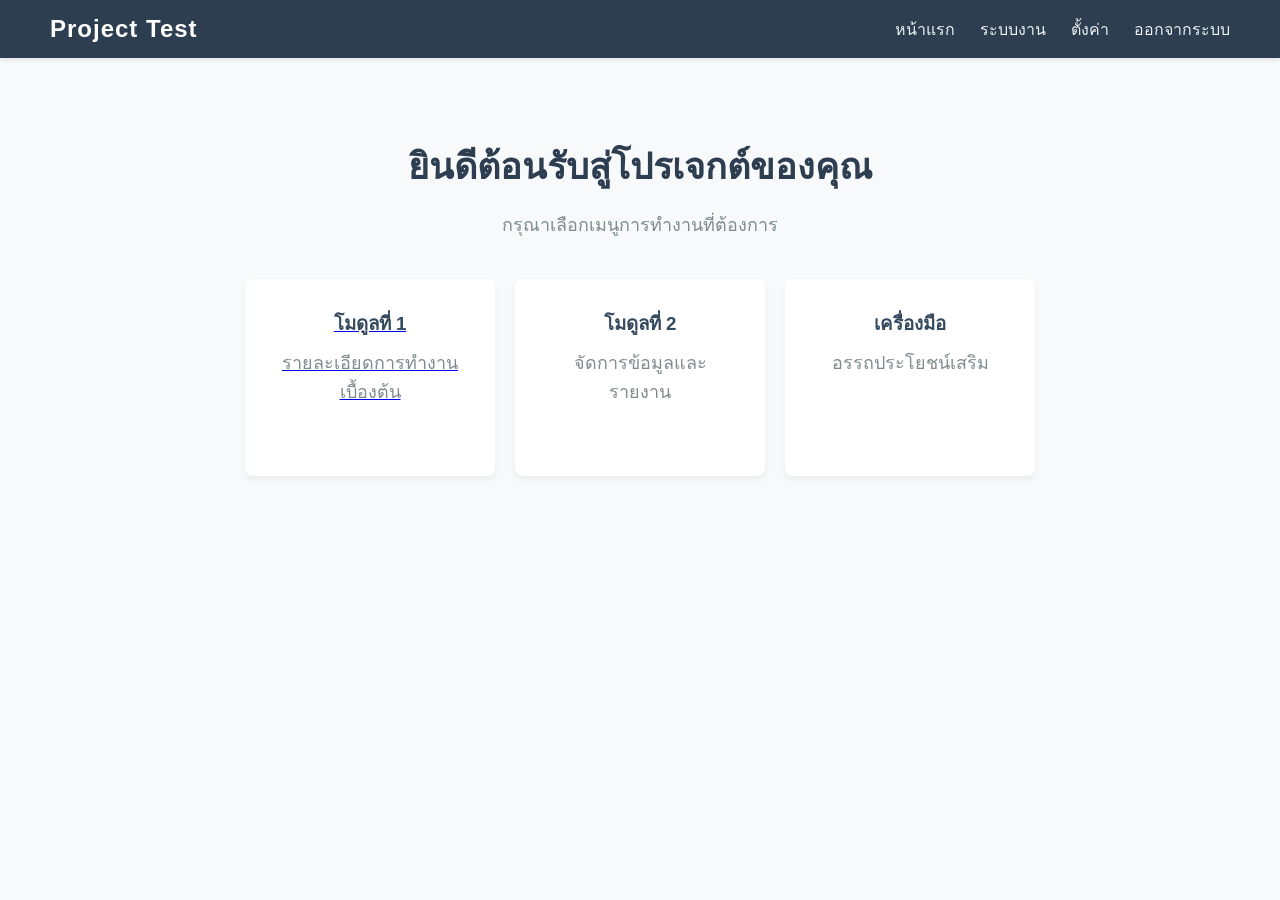
<file: index.html>
<!DOCTYPE html>
<html lang="th">
<head>
    <meta charset="UTF-8">
    <meta name="viewport" content="width=device-width, initial-scale=1.0">
    <title>Project Test - Main Menu</title>
    <style>
        /* รีเซ็ตค่าพื้นฐาน */
        * {
            margin: 0;
            padding: 0;
            box-sizing: border-box;
            font-family: 'Segoe UI', Tahoma, Geneva, Verdana, sans-serif;
        }

        body {
            background-color: #f8f9fa;
            color: #333;
        }

        /* การตั้งค่า Navigation Bar */
        .navbar {
            display: flex;
            justify-content: space-between; /* ดันโลโก้กับเมนูให้อยู่ห่างกัน */
            align-items: center; /* จัดให้อยู่กึ่งกลางแนวตั้ง */
            background-color: #2c3e50;
            padding: 15px 50px;
            color: white;
            box-shadow: 0 2px 5px rgba(0,0,0,0.1);
        }

        .navbar-brand {
            font-size: 24px;
            font-weight: bold;
            letter-spacing: 1px;
            cursor: pointer;
        }

        .nav-links {
            list-style: none;
            display: flex;
            gap: 25px;
        }

        .nav-links li a {
            color: #ecf0f1;
            text-decoration: none;
            font-size: 16px;
            font-weight: 500;
            transition: color 0.3s ease;
        }

        .nav-links li a:hover {
            color: #3498db; /* เปลี่ยนสีเมื่อเอาเมาส์ชี้ */
        }

        /* การตั้งค่าส่วนเนื้อหาหลัก (Main Menu) */
        .main-content {
            text-align: center;
            padding: 80px 20px;
        }

        .main-content h1 {
            font-size: 36px;
            color: #2c3e50;
            margin-bottom: 15px;
        }

        .main-content p {
            font-size: 18px;
            color: #7f8c8d;
            margin-bottom: 40px;
        }

        /* ปุ่มเมนูจำลอง */
        .menu-grid {
            display: flex;
            justify-content: center;
            gap: 20px;
            flex-wrap: wrap;
        }

        .menu-card {
            background-color: white;
            padding: 30px;
            border-radius: 8px;
            width: 250px;
            box-shadow: 0 4px 6px rgba(0,0,0,0.05);
            transition: transform 0.3s ease, box-shadow 0.3s ease;
            cursor: pointer;
        }

        .menu-card:hover {
            transform: translateY(-5px); /* เด้งขึ้นเล็กน้อยเมื่อเอาเมาส์ชี้ */
            box-shadow: 0 6px 12px rgba(0,0,0,0.1);
        }

        .menu-card h3 {
            margin-bottom: 10px;
            color: #34495e;
        }
    </style>
</head>
<body>

    <nav class="navbar">
        <div class="navbar-brand">Project Test</div>
        <ul class="nav-links">
            <li><a href="#">หน้าแรก</a></li>
            <li><a href="#">ระบบงาน</a></li>
            <li><a href="#">ตั้งค่า</a></li>
            <li><a href="#">ออกจากระบบ</a></li>
        </ul>
    </nav>

    <main class="main-content">
        <h1>ยินดีต้อนรับสู่โปรเจกต์ของคุณ</h1>
        <p>กรุณาเลือกเมนูการทำงานที่ต้องการ</p>
        <div class="menu-grid">
            <a href="module1.html">
                <div class="menu-card">
                    <h3>โมดูลที่ 1</h3>
                    <p>รายละเอียดการทำงานเบื้องต้น</p>
                </div>
            </a>
            <div class="menu-card">
                <h3>โมดูลที่ 2</h3>
                <p>จัดการข้อมูลและรายงาน</p>
            </div>
            <div class="menu-card">
                <h3>เครื่องมือ</h3>
                <p>อรรถประโยชน์เสริม</p>
            </div>
        </div>
    </main>

</body>
</html>
</file>
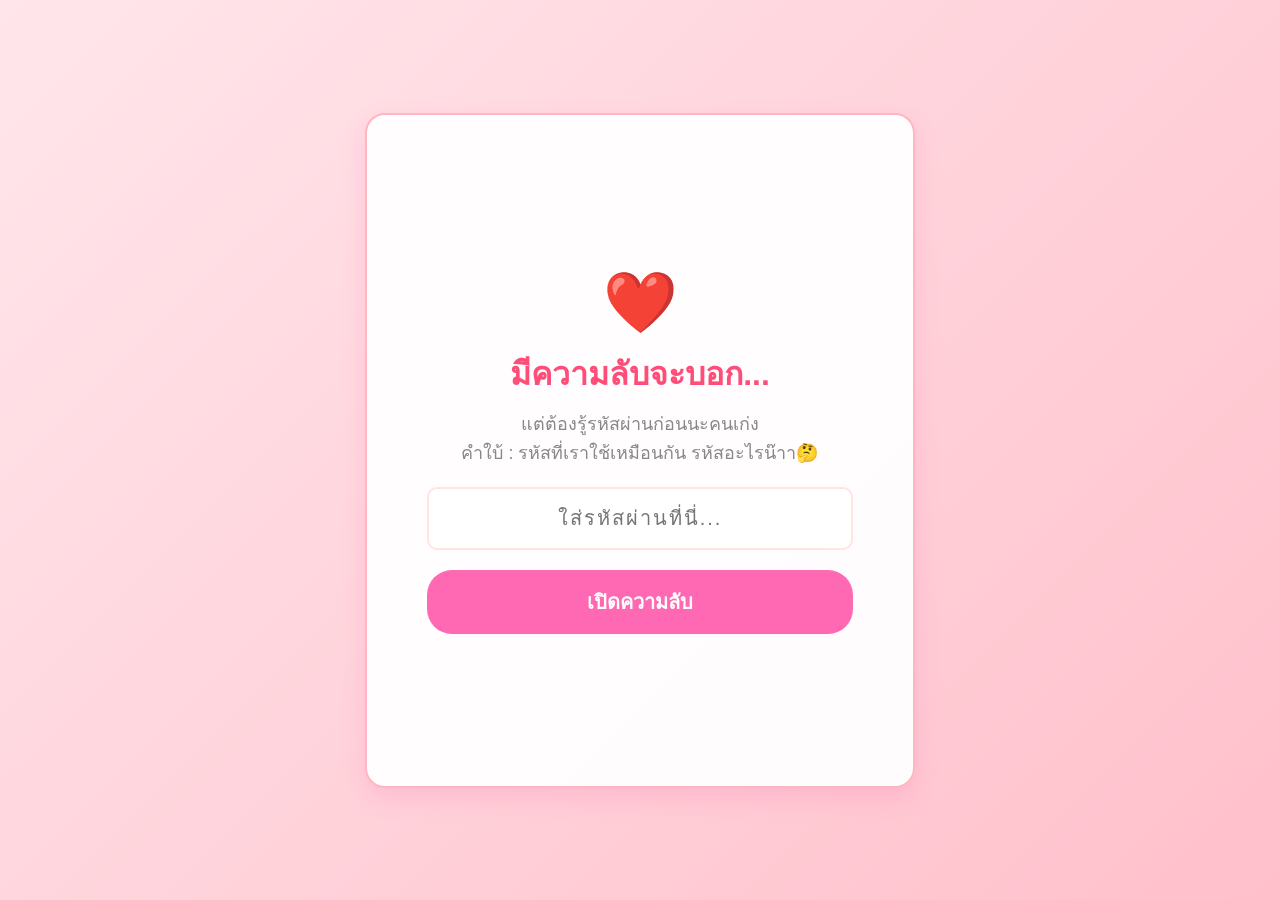
<file: modul1.html>
<!DOCTYPE html>
<html lang="th">
<head>
    <meta charset="UTF-8">
    <meta name="viewport" content="width=device-width, initial-scale=1.0">
    <link rel="stylesheet" href="module1.css">
    <title>NongNutKub 😘</title>
</head>
<body>

    <div id="heart-container"></div>

    <div class="login-box">
        
        <div id="step-1" class="fade-content" style="opacity: 1;">
            <div class="heart-icon">❤️</div>
            <h2>มีความลับจะบอก...</h2>
            <p>แต่ต้องรู้รหัสผ่านก่อนนะคนเก่ง</p>
            <p class="hint">คำใบ้ : รหัสที่เราใช้เหมือนกัน รหัสอะไรน๊าา🤔</p>
            
            <div class="input-group">
                <input type="password" id="secret-password" placeholder="ใส่รหัสผ่านที่นี่...">
            </div>
            
            <button class="btn-submit" onclick="checkPassword()">เปิดความลับ</button>
            <p id="error-message">รหัสยังไม่ถูกน้า ลองนึกดูดีๆ 😘</p>
        </div>

        <div id="step-2" class="fade-content" style="opacity: 0; display: none;">
            <div class="letter-container">
                <div class="letter-greeting">ถึง... น้องนัด ตัวเล็กของเค้า</div>
                <p class="letter-body">
                    ขอบคุณที่เข้ามาในชีวิตของเค้านะะ การมีน้องนัดคือสิ่งที่ดีที่สุดในชีวิตเค้าเลย 
                    อยากให้น้องนัดอยู่ในทุกช่วงชีวิตเลยย รักนะค้าบบ 😘
                </p>
                <div class="letter-signature">จาก... น้องกั๊ก 💖</div>
            </div>
        </div>

    </div>

    <script>
        function checkPassword() {
            // ตั้งรหัสผ่านที่นี่
            const correctPassword = "1234"; 
            
            const inputPassword = document.getElementById('secret-password').value;
            const errorMessage = document.getElementById('error-message');
            const step1 = document.getElementById('step-1');
            const step2 = document.getElementById('step-2');
            const loginBox = document.querySelector('.login-box'); // ปรับให้กระชับขึ้น

            if (inputPassword === correctPassword) {
                // ซ่อนข้อความแจ้งเตือน
                errorMessage.style.display = "none";

                // 1. ทำให้ส่วนแรกลดความสว่างลง (Fade Out)
                step1.style.opacity = "0";

                // 2. รอให้ Fade out เสร็จ ค่อยสลับเนื้อหา
                setTimeout(() => {
                    step1.style.display = "none"; 
                    step2.style.display = "block"; 
                    loginBox.style.height = "45%";
                    
                    // ปล่อยให้เบราว์เซอร์จัด Layout แป๊บนึง แล้วค่อย Fade in
                    setTimeout(() => {
                        step2.style.opacity = "1";
                    }, 50);

                    // 3. เริ่มปล่อยหัวใจให้ลอยขึ้นมา
                    createFloatingHearts();
                }, 800);

            } else {
                errorMessage.style.display = "block";
                document.getElementById('secret-password').value = ""; 
            }
        }

        function createFloatingHearts() {
            const container = document.getElementById('heart-container');
            const numberOfHearts = 200; // จำนวนหัวใจที่จะให้ลอยขึ้นมา

            for (let i = 0; i < numberOfHearts; i++) {
                setTimeout(() => {
                    const heart = document.createElement('div');
                    heart.innerHTML = '❤️';
                    heart.classList.add('floating-heart');
                    
                    // สุ่มตำแหน่งซ้าย-ขวา
                    heart.style.left = Math.random() * 100 + 'vw';
                    
                    // สุ่มขนาดหัวใจ
                    heart.style.fontSize = (Math.random() * 20 + 20) + 'px';
                    
                    // สุ่มความเร็วในการลอย (ระหว่าง 3 ถึง 6 วินาที)
                    heart.style.animationDuration = (Math.random() * 3 + 3) + 's';

                    container.appendChild(heart);

                    // ลบหัวใจทิ้งเมื่อลอยพ้นจอไปแล้ว (ลดการใช้หน่วยความจำ)
                    setTimeout(() => {
                        heart.remove();
                    }, 6000);

                }, i * 150); // ค่อยๆ ปล่อยหัวใจออกมาทีละดวง
            }
        }
    </script>

</body>
</html>
</file>
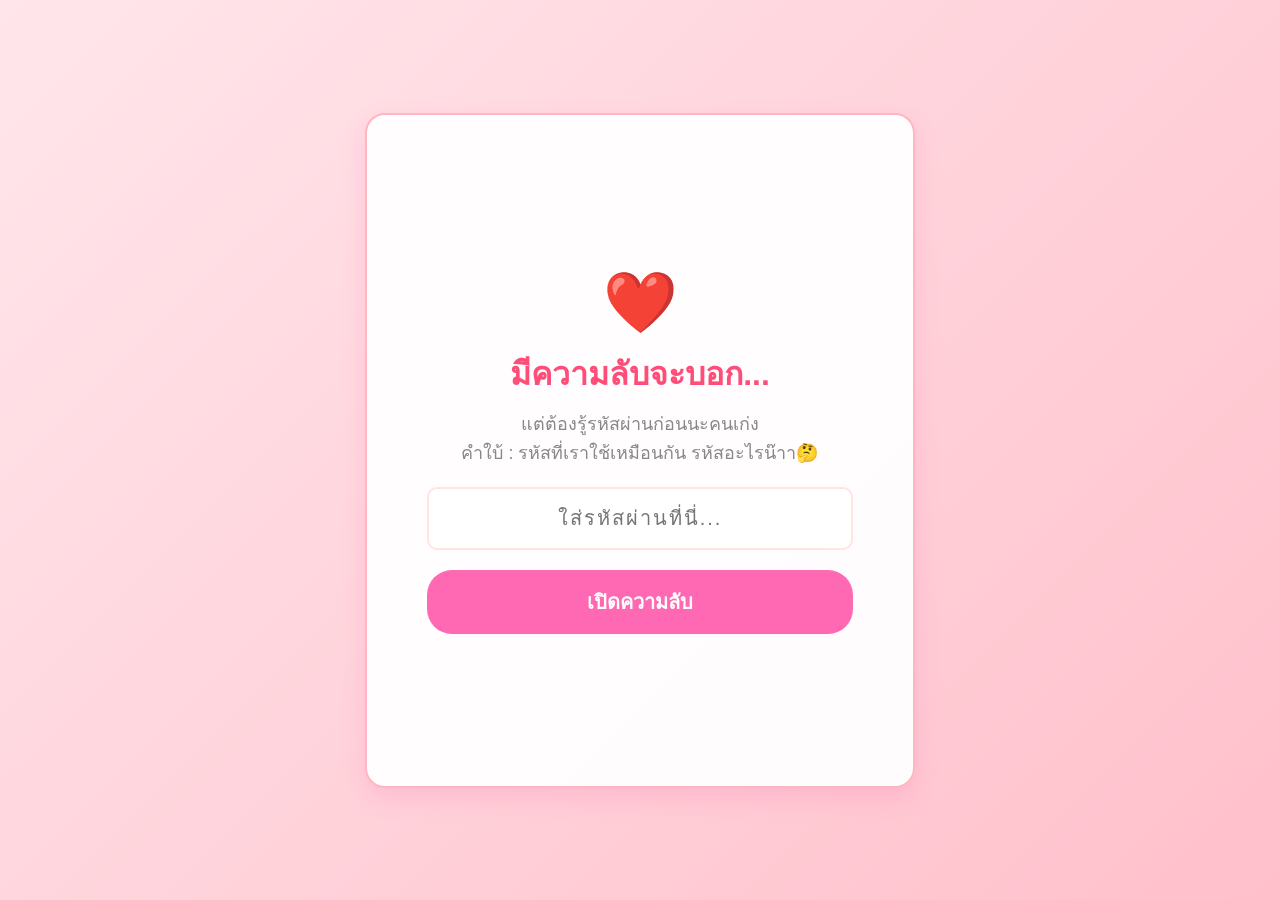
<file: module1.html>
<!DOCTYPE html>
<html lang="th">
<head>
    <meta charset="UTF-8">
    <meta name="viewport" content="width=device-width, initial-scale=1.0">
    <link rel="stylesheet" href="module1.css">
    <title>NongNutKub 😘</title>
</head>
<body>

    <div id="heart-container"></div>

    <div class="login-box">
        
        <div id="step-1" class="fade-content" style="opacity: 1;">
            <div class="heart-icon">❤️</div>
            <h2>มีความลับจะบอก...</h2>
            <p>แต่ต้องรู้รหัสผ่านก่อนนะคนเก่ง</p>
            <p class="hint">คำใบ้ : รหัสที่เราใช้เหมือนกัน รหัสอะไรน๊าา🤔</p>
            
            <div class="input-group">
                <input type="password" id="secret-password" placeholder="ใส่รหัสผ่านที่นี่...">
            </div>
            
            <button class="btn-submit" onclick="checkPassword()">เปิดความลับ</button>
            <p id="error-message">รหัสยังไม่ถูกน้า ลองนึกดูดีๆ 😘</p>
        </div>

        <div id="step-2" class="fade-content" style="opacity: 0; display: none;">
            <div class="letter-container">
                <div class="letter-greeting">ถึง... น้องนัด ตัวเล็กของเค้า</div>
                <p class="letter-body">
                    ขอบคุณที่เข้ามาในชีวิตของเค้านะะ การมีน้องนัดคือสิ่งที่ดีที่สุดในชีวิตเค้าเลย 
                    อยากให้น้องนัดอยู่ข้างๆเค้าแบบนี้ในทุกช่วงชีวิตเลยย รักนะค้าบบ 😘
                </p>
                <div class="letter-signature">จาก... น้องกั๊ก 💖</div>
            </div>
        </div>

    </div>

    <script>
        function checkPassword() {
            // ตั้งรหัสผ่านที่นี่
            const correctPassword = "157319"; 
            
            const inputPassword = document.getElementById('secret-password').value;
            const errorMessage = document.getElementById('error-message');
            const step1 = document.getElementById('step-1');
            const step2 = document.getElementById('step-2');
            const loginBox = document.querySelector('.login-box'); // ปรับให้กระชับขึ้น

            if (inputPassword === correctPassword) {
                // ซ่อนข้อความแจ้งเตือน
                errorMessage.style.display = "none";

                // 1. ทำให้ส่วนแรกลดความสว่างลง (Fade Out)
                step1.style.opacity = "0";

                // 2. รอให้ Fade out เสร็จ ค่อยสลับเนื้อหา
                setTimeout(() => {
                    step1.style.display = "none"; 
                    step2.style.display = "block"; 
                    loginBox.style.height = "40%";
                    
                    // ปล่อยให้เบราว์เซอร์จัด Layout แป๊บนึง แล้วค่อย Fade in
                    setTimeout(() => {
                        step2.style.opacity = "1";
                    }, 50);

                    // 3. เริ่มปล่อยหัวใจให้ลอยขึ้นมา
                    createFloatingHearts();
                }, 800);

            } else {
                errorMessage.style.display = "block";
                document.getElementById('secret-password').value = ""; 
            }
        }

        function createFloatingHearts() {
            const container = document.getElementById('heart-container');
            const numberOfHearts = 200; // จำนวนหัวใจที่จะให้ลอยขึ้นมา

            for (let i = 0; i < numberOfHearts; i++) {
                setTimeout(() => {
                    const heart = document.createElement('div');
                    heart.innerHTML = '❤️';
                    heart.classList.add('floating-heart');
                    
                    // สุ่มตำแหน่งซ้าย-ขวา
                    heart.style.left = Math.random() * 100 + 'vw';
                    
                    // สุ่มขนาดหัวใจ
                    heart.style.fontSize = (Math.random() * 20 + 20) + 'px';
                    
                    // สุ่มความเร็วในการลอย (ระหว่าง 3 ถึง 6 วินาที)
                    heart.style.animationDuration = (Math.random() * 3 + 3) + 's';

                    container.appendChild(heart);

                    // ลบหัวใจทิ้งเมื่อลอยพ้นจอไปแล้ว (ลดการใช้หน่วยความจำ)
                    setTimeout(() => {
                        heart.remove();
                    }, 6000);

                }, i * 150); // ค่อยๆ ปล่อยหัวใจออกมาทีละดวง
            }
        }
    </script>

</body>
</html>
</file>
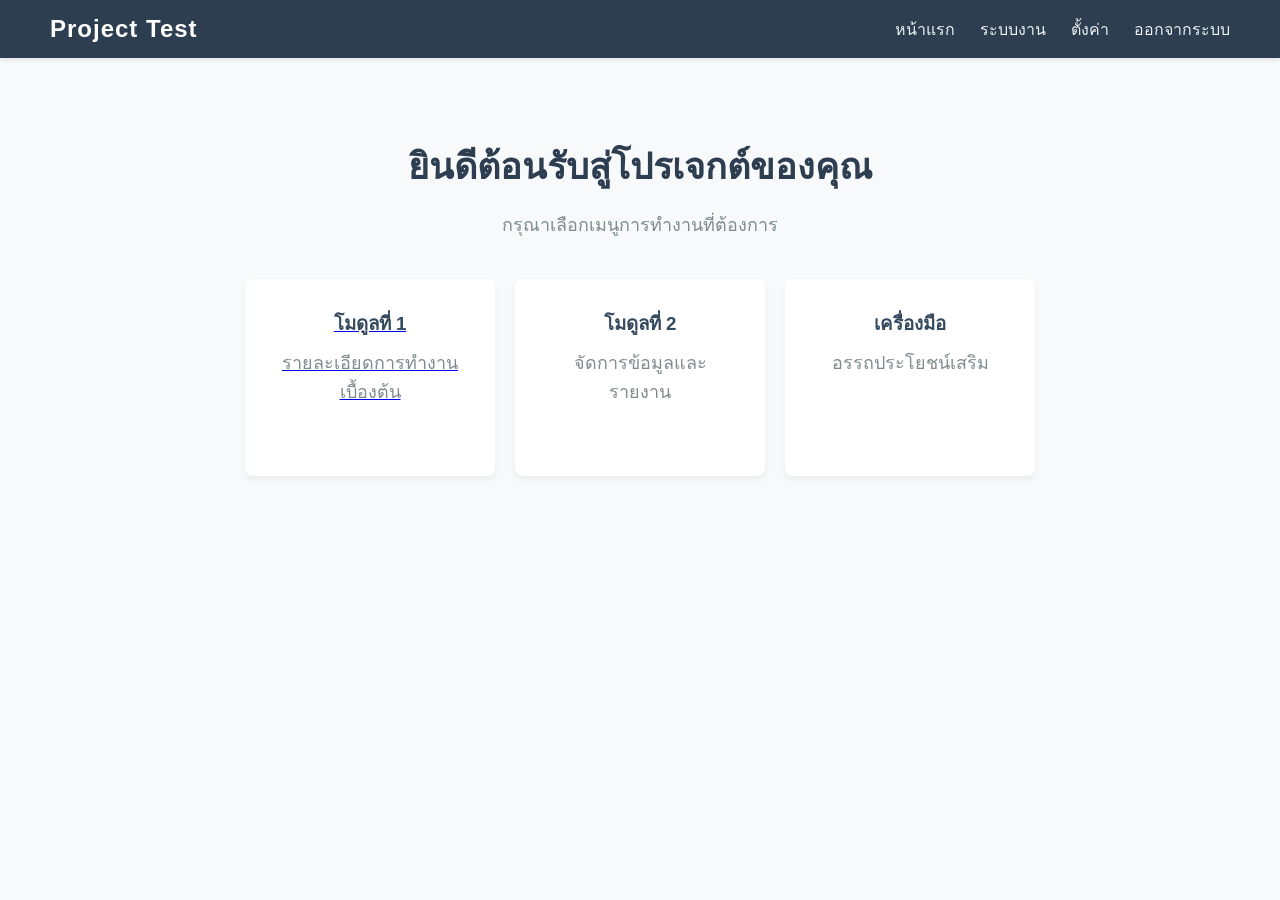
<file: Test.html>
<!DOCTYPE html>
<html lang="th">
<head>
    <meta charset="UTF-8">
    <meta name="viewport" content="width=device-width, initial-scale=1.0">
    <title>Project Test - Main Menu</title>
    <style>
        /* รีเซ็ตค่าพื้นฐาน */
        * {
            margin: 0;
            padding: 0;
            box-sizing: border-box;
            font-family: 'Segoe UI', Tahoma, Geneva, Verdana, sans-serif;
        }

        body {
            background-color: #f8f9fa;
            color: #333;
        }

        /* การตั้งค่า Navigation Bar */
        .navbar {
            display: flex;
            justify-content: space-between; /* ดันโลโก้กับเมนูให้อยู่ห่างกัน */
            align-items: center; /* จัดให้อยู่กึ่งกลางแนวตั้ง */
            background-color: #2c3e50;
            padding: 15px 50px;
            color: white;
            box-shadow: 0 2px 5px rgba(0,0,0,0.1);
        }

        .navbar-brand {
            font-size: 24px;
            font-weight: bold;
            letter-spacing: 1px;
            cursor: pointer;
        }

        .nav-links {
            list-style: none;
            display: flex;
            gap: 25px;
        }

        .nav-links li a {
            color: #ecf0f1;
            text-decoration: none;
            font-size: 16px;
            font-weight: 500;
            transition: color 0.3s ease;
        }

        .nav-links li a:hover {
            color: #3498db; /* เปลี่ยนสีเมื่อเอาเมาส์ชี้ */
        }

        /* การตั้งค่าส่วนเนื้อหาหลัก (Main Menu) */
        .main-content {
            text-align: center;
            padding: 80px 20px;
        }

        .main-content h1 {
            font-size: 36px;
            color: #2c3e50;
            margin-bottom: 15px;
        }

        .main-content p {
            font-size: 18px;
            color: #7f8c8d;
            margin-bottom: 40px;
        }

        /* ปุ่มเมนูจำลอง */
        .menu-grid {
            display: flex;
            justify-content: center;
            gap: 20px;
            flex-wrap: wrap;
        }

        .menu-card {
            background-color: white;
            padding: 30px;
            border-radius: 8px;
            width: 250px;
            box-shadow: 0 4px 6px rgba(0,0,0,0.05);
            transition: transform 0.3s ease, box-shadow 0.3s ease;
            cursor: pointer;
        }

        .menu-card:hover {
            transform: translateY(-5px); /* เด้งขึ้นเล็กน้อยเมื่อเอาเมาส์ชี้ */
            box-shadow: 0 6px 12px rgba(0,0,0,0.1);
        }

        .menu-card h3 {
            margin-bottom: 10px;
            color: #34495e;
        }
    </style>
</head>
<body>

    <nav class="navbar">
        <div class="navbar-brand">Project Test</div>
        <ul class="nav-links">
            <li><a href="#">หน้าแรก</a></li>
            <li><a href="#">ระบบงาน</a></li>
            <li><a href="#">ตั้งค่า</a></li>
            <li><a href="#">ออกจากระบบ</a></li>
        </ul>
    </nav>

    <main class="main-content">
        <h1>ยินดีต้อนรับสู่โปรเจกต์ของคุณ</h1>
        <p>กรุณาเลือกเมนูการทำงานที่ต้องการ</p>
        <div class="menu-grid">
            <a href="C:\Users\HP\Desktop\Web Project\modul1.html">
                <div class="menu-card">
                    <h3>โมดูลที่ 1</h3>
                    <p>รายละเอียดการทำงานเบื้องต้น</p>
                </div>
            </a>
            <div class="menu-card">
                <h3>โมดูลที่ 2</h3>
                <p>จัดการข้อมูลและรายงาน</p>
            </div>
            <div class="menu-card">
                <h3>เครื่องมือ</h3>
                <p>อรรถประโยชน์เสริม</p>
            </div>
        </div>
    </main>

</body>
</html>
</file>
<file: module1.css>
/* =========================================
   1. Base Setup (รีเซ็ตค่าพื้นฐาน)
   ========================================= */
* {
    margin: 0;
    padding: 0;
    box-sizing: border-box;
    font-family: 'Segoe UI', Tahoma, Geneva, Verdana, sans-serif;
}

body {
    background: linear-gradient(135deg, #ffe6eb 0%, #ffc0cb 100%);
    height: 100vh;
    display: flex;
    justify-content: center;
    align-items: center;
    overflow: hidden;
    position: relative;
}

/* =========================================
   2. Layout & Containers (การจัดวางและกล่องหลัก)
   ========================================= */
#heart-container {
    position: absolute;
    top: 0;
    left: 0;
    width: 100%;
    height: 100%;
    z-index: 1;
    pointer-events: none;
}

.login-box {
    background-color: rgba(255, 255, 255, 0.95);
    padding: 20px;
    border-radius: 20px;
    box-shadow: 0 10px 25px rgba(255, 105, 180, 0.2);
    text-align: center;
    width: 80%;
    max-width: 400px;
    height: 75%;
    border: 2px solid #ffb6c1;
    z-index: 10;
    position: relative;
    display: flex;
    flex-direction: column;
    justify-content: center;
    transition: height 1s ease-in-out; /* ระบุ property ให้ชัดเจน */
}

/* =========================================
   3. Typography & Elements (ข้อความและปุ่มต่างๆ)
   ========================================= */
.fade-content {
    transition: opacity 0.8s ease-in-out;
}

.login-box h2 {
    color: #ff4d79;
    margin-bottom: 10px;
    font-size: 26px;
}

.login-box p {
    color: #888;
    font-size: 16px;
}

.login-box .hint {
    margin-bottom: 20px;
    /* นำ margin-top: px; ที่ผิดพลาดออก */
}

.input-group {
    margin-bottom: 20px;
}

input[type="password"] {
    width: 100%;
    padding: 15px;
    border: 2px solid #ffe4e1;
    border-radius: 10px;
    font-size: 16px;
    outline: none;
    transition: border-color 0.3s;
    text-align: center;
    letter-spacing: 2px;
}

input[type="password"]:focus {
    border-color: #ff69b4;
}

.btn-submit {
    background-color: #ff69b4;
    color: white;
    border: none;
    padding: 12px 30px;
    border-radius: 25px;
    font-size: 18px;
    cursor: pointer;
    transition: background-color 0.3s, transform 0.2s;
    width: 100%;
    font-weight: bold;
}

.btn-submit:hover {
    background-color: #ff1493;
    transform: translateY(-2px);
}

#error-message {
    color: #ff4d4d;
    margin-top: 15px;
    font-size: 14px;
    display: none; 
}

/* สไตล์จดหมาย (Step 2) */
.letter-container {
    text-align: left;
    padding: 10px;
}

.letter-greeting {
    color: #ff1493;
    font-size: 22px;
    font-weight: bold;
    margin-bottom: 20px;
}

.letter-body {
    color: #ff69b4;
    font-size: 18px;
    font-weight: 500;
    line-height: 1.7;
    text-indent: 40px;
    margin-bottom: 30px;
    word-wrap: break-word;
}

.letter-signature {
    text-align: right;
    color: #ff4d79;
    font-size: 20px;
    font-weight: bold;
    margin-top: 15px;
}

/* =========================================
   4. Animations (เอฟเฟกต์การเคลื่อนไหว)
   ========================================= */
.heart-icon {
    color: #ff4d79;
    font-size: 50px;
    margin-bottom: 10px;
    animation: heartbeat 1.5s infinite;
}

@keyframes heartbeat {
    0% { transform: scale(1); }
    50% { transform: scale(1.15); }
    100% { transform: scale(1); }
}

.floating-heart {
    position: absolute;
    bottom: -50px;
    color: #ff69b4;
    animation: floatUp 4s ease-in infinite;
    opacity: 0.7;
}

@keyframes floatUp {
    0% { transform: translateY(0) scale(0.8); opacity: 0.7; }
    100% { transform: translateY(-120vh) scale(1.2); opacity: 0; }
}

/* =========================================
   5. Responsive (รองรับอุปกรณ์ต่างๆ)
   ========================================= */
   
/* สำหรับ iPhone 12 Pro Max (หน้าจอกว้างไม่เกิน 430px) */
@media (max-width: 430px) {
    .login-box {
        height: 60%;
        padding: 30px 20px;
    }
    .login-box h2 {
        font-size: 24px;
    }
   .login-box #step-1 p {
        font-size: 12px;
    }
    .letter-greeting {
        font-size: 17px;
        margin-bottom: 15px;
    }
    .letter-body {
        font-size: 14px !important;
        text-indent: 30px;
        line-height: 1.5;
    }
    .letter-signature {
        font-size: 17px;
    }
}

/* สำหรับ iPad Air 6 (หน้าจอกว้างตั้งแต่ 820px ขึ้นไป) */
@media (min-width: 820px) {
    .login-box {
        max-width: 550px;
        padding: 60px;
    }
    .login-box h2 {
        font-size: 32px;
    }
    .login-box p, .login-box .hint {
        font-size: 18px;
    }
    input[type="password"] {
        padding: 18px;
        font-size: 20px;
    }
    .btn-submit {
        padding: 16px 30px;
        font-size: 20px;
    }
    .heart-icon {
        font-size: 60px;
    }
    .letter-container {
        padding: 20px;
    }
    .letter-greeting {
        font-size: 28px;
        margin-bottom: 25px;
    }
    .letter-body {
        font-size: 20px;
        text-indent: 50px;
        line-height: 1.8;
    }
    .letter-signature {
        font-size: 24px;
    }
}
</file>
